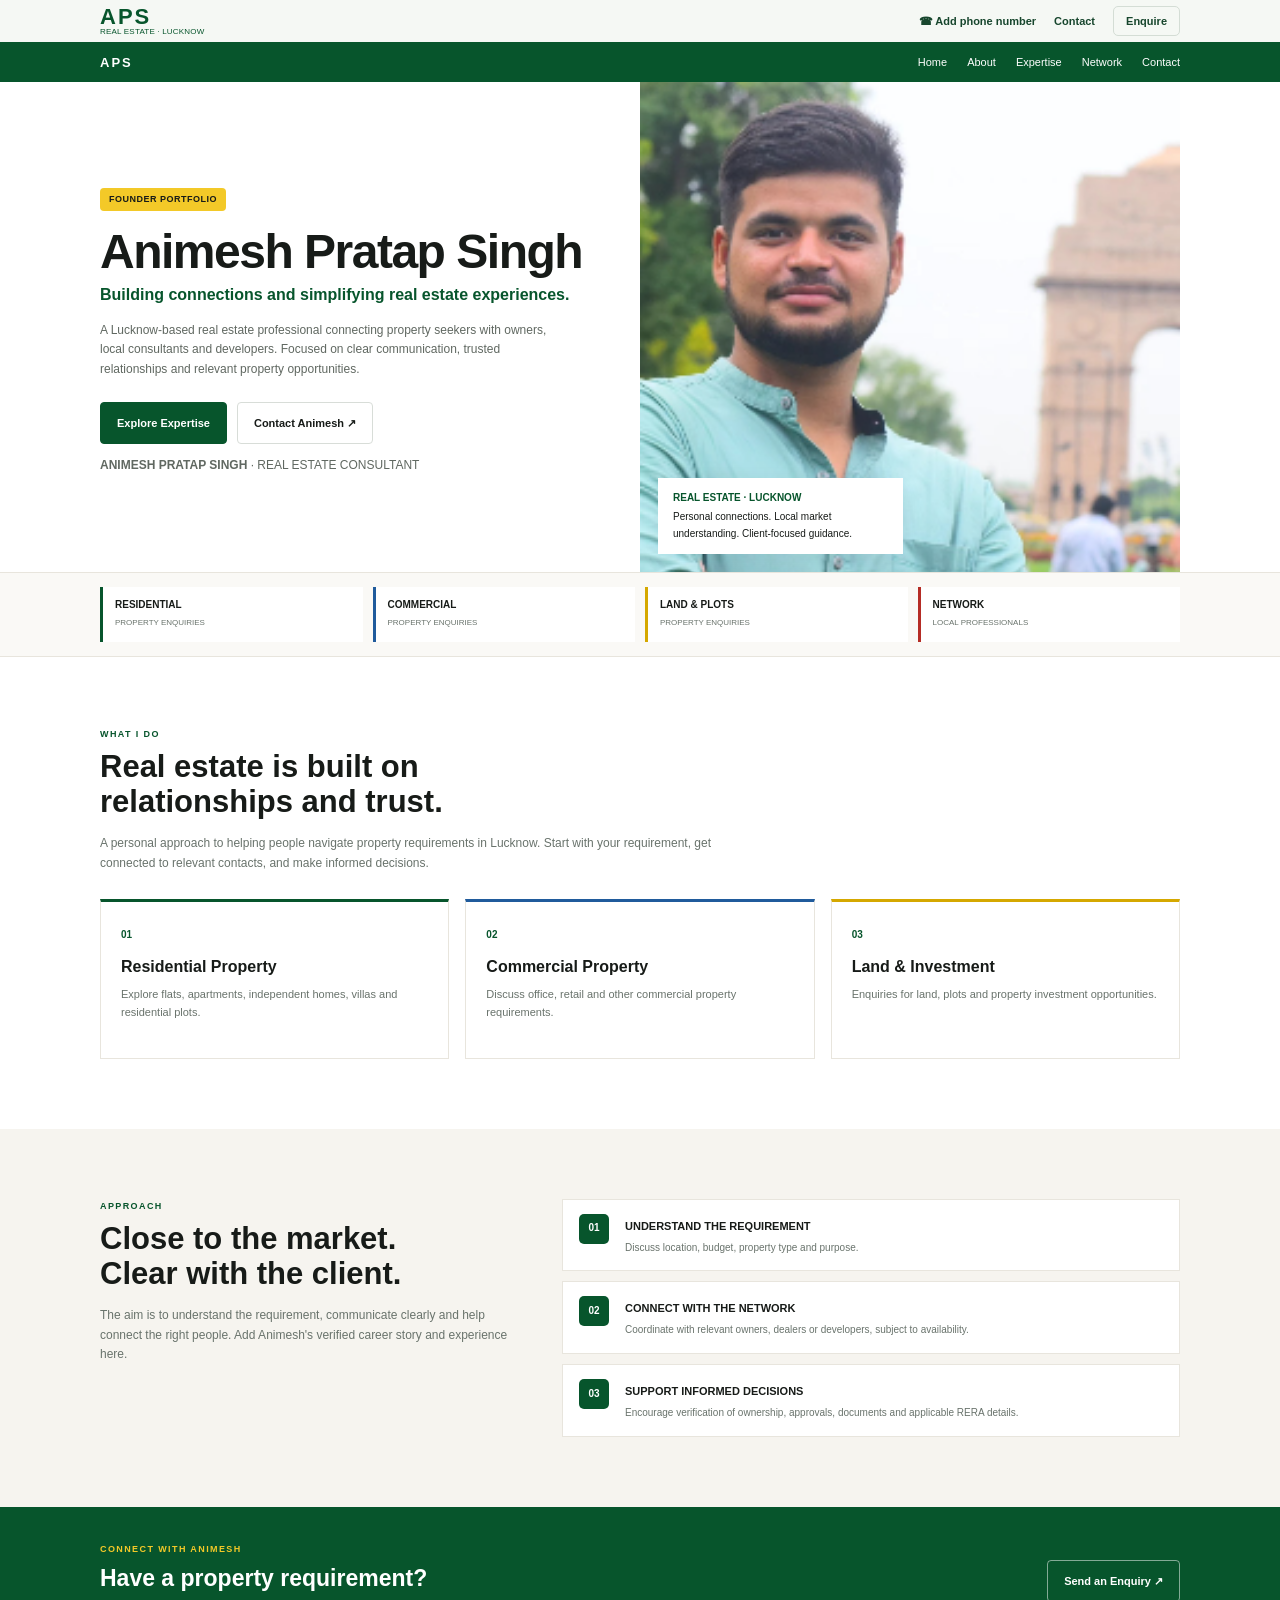
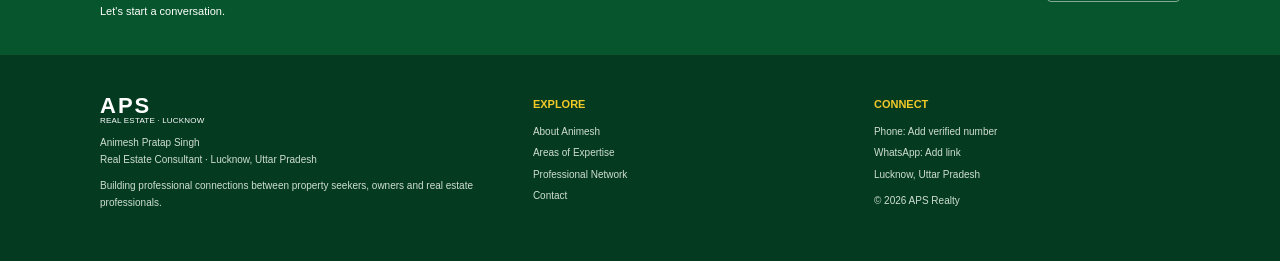
<file: APS_Realty_Reference_Style_With_Photo/APS_Realty_Portfolio_Reference_Style/index.html>
<!doctype html><html lang="en"><head><meta charset="utf-8"><meta name="viewport" content="width=device-width,initial-scale=1"><title>Index | APS Realty</title><link rel="stylesheet" href="style.css"></head><body><div class="topbar"><a class="brand" href="index.html">APS <small>REAL ESTATE · LUCKNOW</small></a><div class="toplinks"><a href="contact.html">☎ Add phone number</a><a href="contact.html">Contact</a><a class="pill" href="contact.html">Enquire</a></div></div><header class="nav"><a class="brand" href="index.html">APS</a><button class="mobile-toggle" aria-label="Open menu">☰</button><nav class="navlinks"><a href="index.html">Home</a><a href="about.html">About</a><a href="expertise.html">Expertise</a><a href="network.html">Network</a><a href="contact.html">Contact</a></nav></header><main><section class="hero"><div class="hero-copy"><span class="tag">FOUNDER PORTFOLIO</span><h1>Animesh Pratap Singh</h1><h3>Building connections and simplifying real estate experiences.</h3><p>A Lucknow-based real estate professional connecting property seekers with owners, local consultants and developers. Focused on clear communication, trusted relationships and relevant property opportunities.</p><div class="buttons"><a class="btn" href="expertise.html">Explore Expertise</a><a class="btn outline" href="contact.html">Contact Animesh ↗</a></div><p><b>ANIMESH PRATAP SINGH</b> · REAL ESTATE CONSULTANT</p></div><div class="hero-photo"><img src="assets/animesh-pratap-singh.png" alt="Animesh Pratap Singh"><div class="photo-caption"><b>REAL ESTATE · LUCKNOW</b>Personal connections. Local market understanding. Client-focused guidance.</div></div></section><div class="venture-strip"><div class="venture-inner"><div class="venture"><strong>RESIDENTIAL</strong><span>PROPERTY ENQUIRIES</span></div><div class="venture"><strong>COMMERCIAL</strong><span>PROPERTY ENQUIRIES</span></div><div class="venture"><strong>LAND & PLOTS</strong><span>PROPERTY ENQUIRIES</span></div><div class="venture"><strong>NETWORK</strong><span>LOCAL PROFESSIONALS</span></div></div></div><section class="section"><div class="inner"><div class="eyebrow">WHAT I DO</div><h2>Real estate is built on<br>relationships and trust.</h2><p class="section-intro">A personal approach to helping people navigate property requirements in Lucknow. Start with your requirement, get connected to relevant contacts, and make informed decisions.</p><div class="grid3"><article class="card"><span class="num">01</span><h3>Residential Property</h3><p>Explore flats, apartments, independent homes, villas and residential plots.</p></article><article class="card"><span class="num">02</span><h3>Commercial Property</h3><p>Discuss office, retail and other commercial property requirements.</p></article><article class="card"><span class="num">03</span><h3>Land & Investment</h3><p>Enquiries for land, plots and property investment opportunities.</p></article></div></div></section><section class="section soft"><div class="inner timeline"><div><div class="eyebrow">APPROACH</div><h2>Close to the market.<br>Clear with the client.</h2><p class="section-intro">The aim is to understand the requirement, communicate clearly and help connect the right people. Add Animesh's verified career story and experience here.</p></div><div class="steps"><div class="step"><b>01</b><div><strong>UNDERSTAND THE REQUIREMENT</strong><p>Discuss location, budget, property type and purpose.</p></div></div><div class="step"><b>02</b><div><strong>CONNECT WITH THE NETWORK</strong><p>Coordinate with relevant owners, dealers or developers, subject to availability.</p></div></div><div class="step"><b>03</b><div><strong>SUPPORT INFORMED DECISIONS</strong><p>Encourage verification of ownership, approvals, documents and applicable RERA details.</p></div></div></div></div></section><section class="cta"><div class="cta-inner"><div><div class="eyebrow" style="color:#f3c928">CONNECT WITH ANIMESH</div><h2>Have a property requirement?</h2><div style="font-size:11px">Let's start a conversation.</div></div><a class="btn" href="contact.html">Send an Enquiry ↗</a></div></section></main><footer class="footer"><div class="footer-inner"><div><div class="brand" style="color:white">APS <small>REAL ESTATE · LUCKNOW</small></div><p>Animesh Pratap Singh<br>Real Estate Consultant · Lucknow, Uttar Pradesh</p><p>Building professional connections between property seekers, owners and real estate professionals.</p></div><div><h4>EXPLORE</h4><a href="about.html">About Animesh</a><a href="expertise.html">Areas of Expertise</a><a href="network.html">Professional Network</a><a href="contact.html">Contact</a></div><div><h4>CONNECT</h4><a href="contact.html">Phone: Add verified number</a><a href="contact.html">WhatsApp: Add link</a><a href="contact.html">Lucknow, Uttar Pradesh</a><p>© <span class="year"></span> APS Realty</p></div></div></footer><script src="script.js"></script></body></html>
</file>
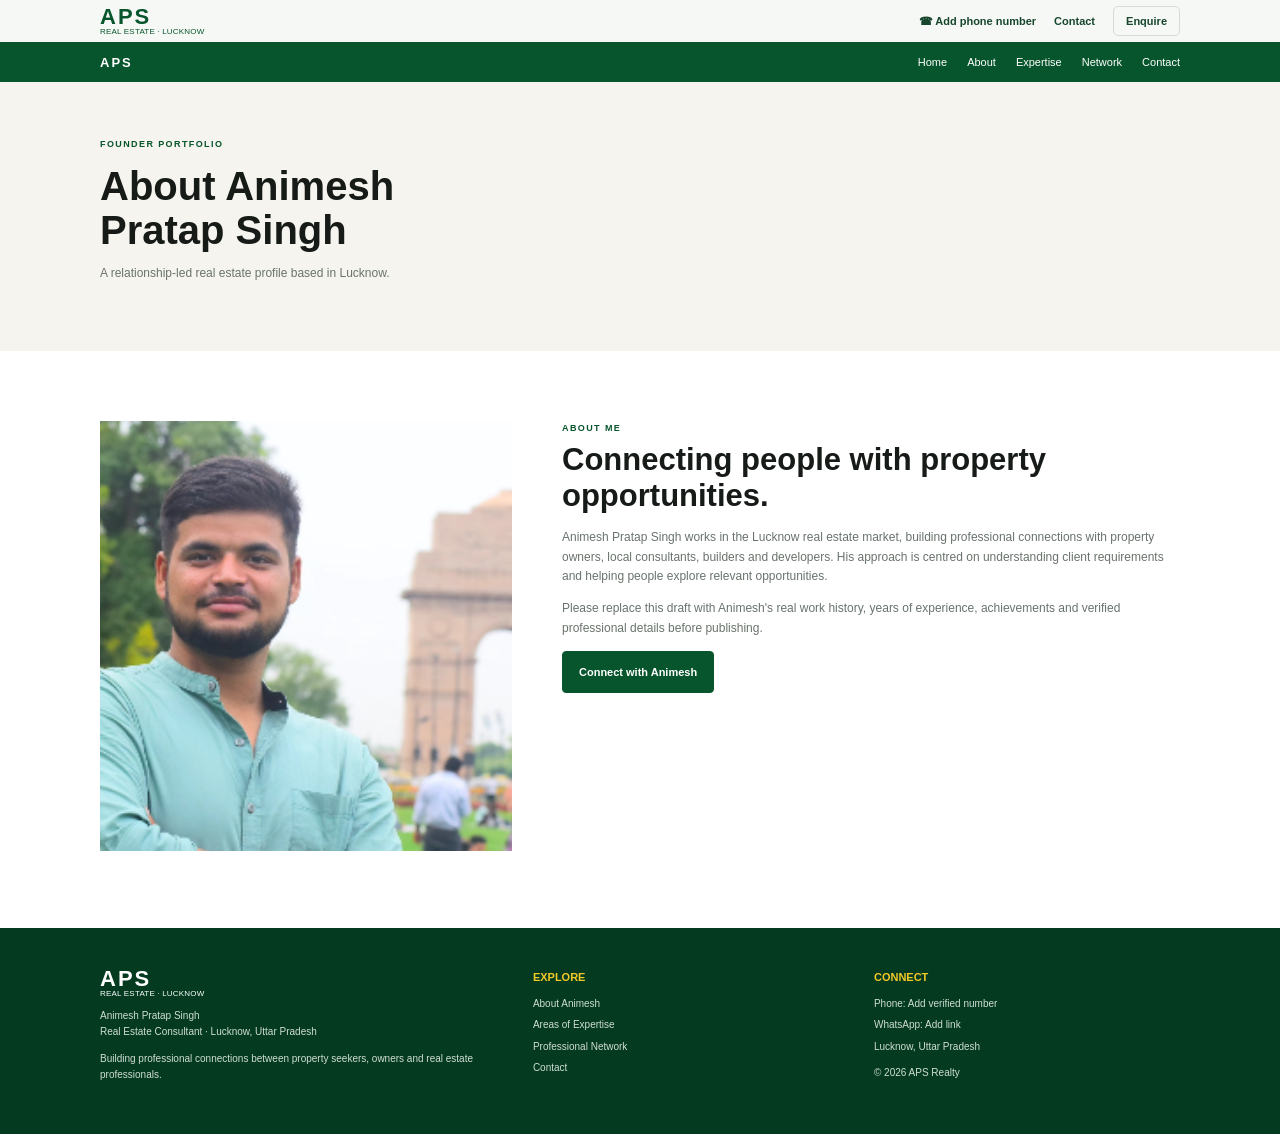
<file: APS_Realty_Reference_Style_With_Photo/APS_Realty_Portfolio_Reference_Style/about.html>
<!doctype html><html lang="en"><head><meta charset="utf-8"><meta name="viewport" content="width=device-width,initial-scale=1"><title>About | APS Realty</title><link rel="stylesheet" href="style.css"></head><body><div class="topbar"><a class="brand" href="index.html">APS <small>REAL ESTATE · LUCKNOW</small></a><div class="toplinks"><a href="contact.html">☎ Add phone number</a><a href="contact.html">Contact</a><a class="pill" href="contact.html">Enquire</a></div></div><header class="nav"><a class="brand" href="index.html">APS</a><button class="mobile-toggle" aria-label="Open menu">☰</button><nav class="navlinks"><a href="index.html">Home</a><a href="about.html">About</a><a href="expertise.html">Expertise</a><a href="network.html">Network</a><a href="contact.html">Contact</a></nav></header><main><section class="pagehead"><div class="inner"><div class="eyebrow">FOUNDER PORTFOLIO</div><h1>About Animesh<br>Pratap Singh</h1><p class="section-intro">A relationship-led real estate profile based in Lucknow.</p></div></section><section class="section"><div class="inner timeline"><div><img src="assets/animesh-pratap-singh.png" alt="Animesh Pratap Singh" style="width:100%;max-height:430px;object-fit:cover;object-position:center 20%"></div><div><div class="eyebrow">ABOUT ME</div><h2>Connecting people with property opportunities.</h2><p class="section-intro">Animesh Pratap Singh works in the Lucknow real estate market, building professional connections with property owners, local consultants, builders and developers. His approach is centred on understanding client requirements and helping people explore relevant opportunities.</p><p class="section-intro">Please replace this draft with Animesh's real work history, years of experience, achievements and verified professional details before publishing.</p><a class="btn" href="contact.html">Connect with Animesh</a></div></div></section></main><footer class="footer"><div class="footer-inner"><div><div class="brand" style="color:white">APS <small>REAL ESTATE · LUCKNOW</small></div><p>Animesh Pratap Singh<br>Real Estate Consultant · Lucknow, Uttar Pradesh</p><p>Building professional connections between property seekers, owners and real estate professionals.</p></div><div><h4>EXPLORE</h4><a href="about.html">About Animesh</a><a href="expertise.html">Areas of Expertise</a><a href="network.html">Professional Network</a><a href="contact.html">Contact</a></div><div><h4>CONNECT</h4><a href="contact.html">Phone: Add verified number</a><a href="contact.html">WhatsApp: Add link</a><a href="contact.html">Lucknow, Uttar Pradesh</a><p>© <span class="year"></span> APS Realty</p></div></div></footer><script src="script.js"></script></body></html>
</file>
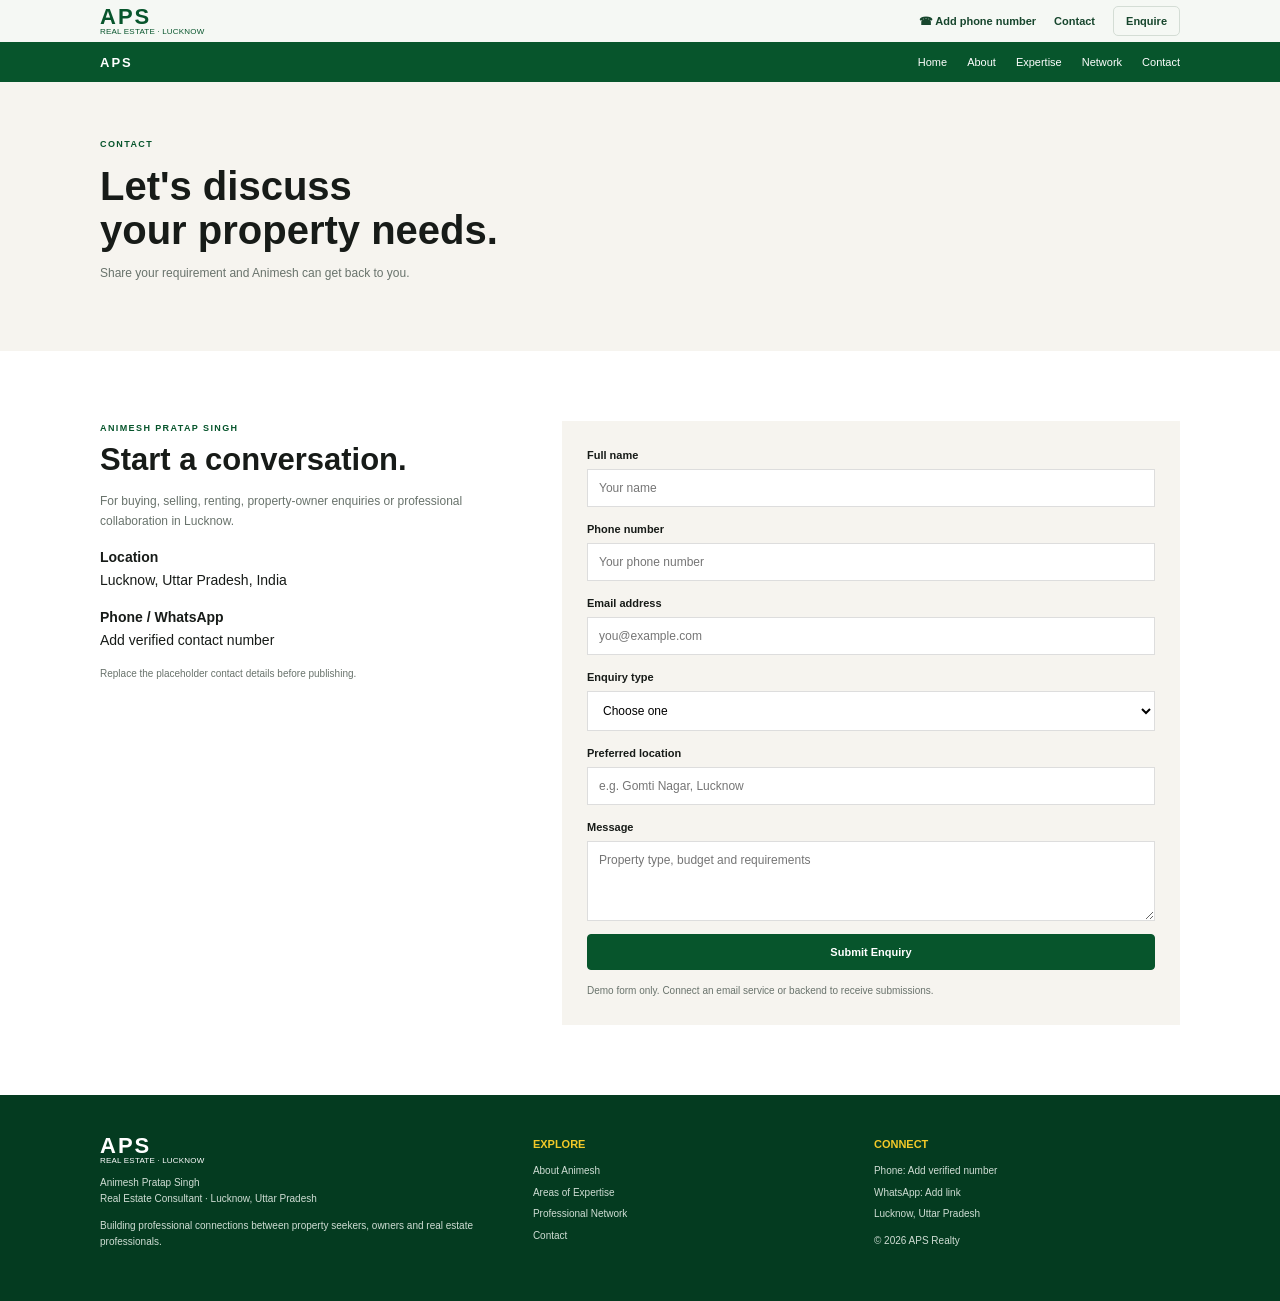
<file: APS_Realty_Reference_Style_With_Photo/APS_Realty_Portfolio_Reference_Style/contact.html>
<!doctype html><html lang="en"><head><meta charset="utf-8"><meta name="viewport" content="width=device-width,initial-scale=1"><title>Contact | APS Realty</title><link rel="stylesheet" href="style.css"></head><body><div class="topbar"><a class="brand" href="index.html">APS <small>REAL ESTATE · LUCKNOW</small></a><div class="toplinks"><a href="contact.html">☎ Add phone number</a><a href="contact.html">Contact</a><a class="pill" href="contact.html">Enquire</a></div></div><header class="nav"><a class="brand" href="index.html">APS</a><button class="mobile-toggle" aria-label="Open menu">☰</button><nav class="navlinks"><a href="index.html">Home</a><a href="about.html">About</a><a href="expertise.html">Expertise</a><a href="network.html">Network</a><a href="contact.html">Contact</a></nav></header><main><section class="pagehead"><div class="inner"><div class="eyebrow">CONTACT</div><h1>Let's discuss<br>your property needs.</h1><p class="section-intro">Share your requirement and Animesh can get back to you.</p></div></section><section class="section"><div class="inner form-wrap"><div><div class="eyebrow">ANIMESH PRATAP SINGH</div><h2>Start a conversation.</h2><p class="section-intro">For buying, selling, renting, property-owner enquiries or professional collaboration in Lucknow.</p><p><b>Location</b><br>Lucknow, Uttar Pradesh, India</p><p><b>Phone / WhatsApp</b><br>Add verified contact number</p><p class="note">Replace the placeholder contact details before publishing.</p></div><form class="form" id="enquiryForm"><label>Full name<input name="name" required placeholder="Your name"></label><label>Phone number<input name="phone" type="tel" required pattern="[0-9+() -]{8,18}" placeholder="Your phone number"></label><label>Email address<input name="email" type="email" placeholder="you@example.com"></label><label>Enquiry type<select name="type" required><option value="">Choose one</option><option>Buying a property</option><option>Selling a property</option><option>Renting a property</option><option>Property owner enquiry</option><option>Builder / dealer collaboration</option><option>Other</option></select></label><label>Preferred location<input name="location" placeholder="e.g. Gomti Nagar, Lucknow"></label><label>Message<textarea name="message" rows="4" placeholder="Property type, budget and requirements"></textarea></label><button class="btn" type="submit">Submit Enquiry</button><div class="note" id="formMessage">Demo form only. Connect an email service or backend to receive submissions.</div></form></div></section></main><footer class="footer"><div class="footer-inner"><div><div class="brand" style="color:white">APS <small>REAL ESTATE · LUCKNOW</small></div><p>Animesh Pratap Singh<br>Real Estate Consultant · Lucknow, Uttar Pradesh</p><p>Building professional connections between property seekers, owners and real estate professionals.</p></div><div><h4>EXPLORE</h4><a href="about.html">About Animesh</a><a href="expertise.html">Areas of Expertise</a><a href="network.html">Professional Network</a><a href="contact.html">Contact</a></div><div><h4>CONNECT</h4><a href="contact.html">Phone: Add verified number</a><a href="contact.html">WhatsApp: Add link</a><a href="contact.html">Lucknow, Uttar Pradesh</a><p>© <span class="year"></span> APS Realty</p></div></div></footer><script src="script.js"></script></body></html>
</file>
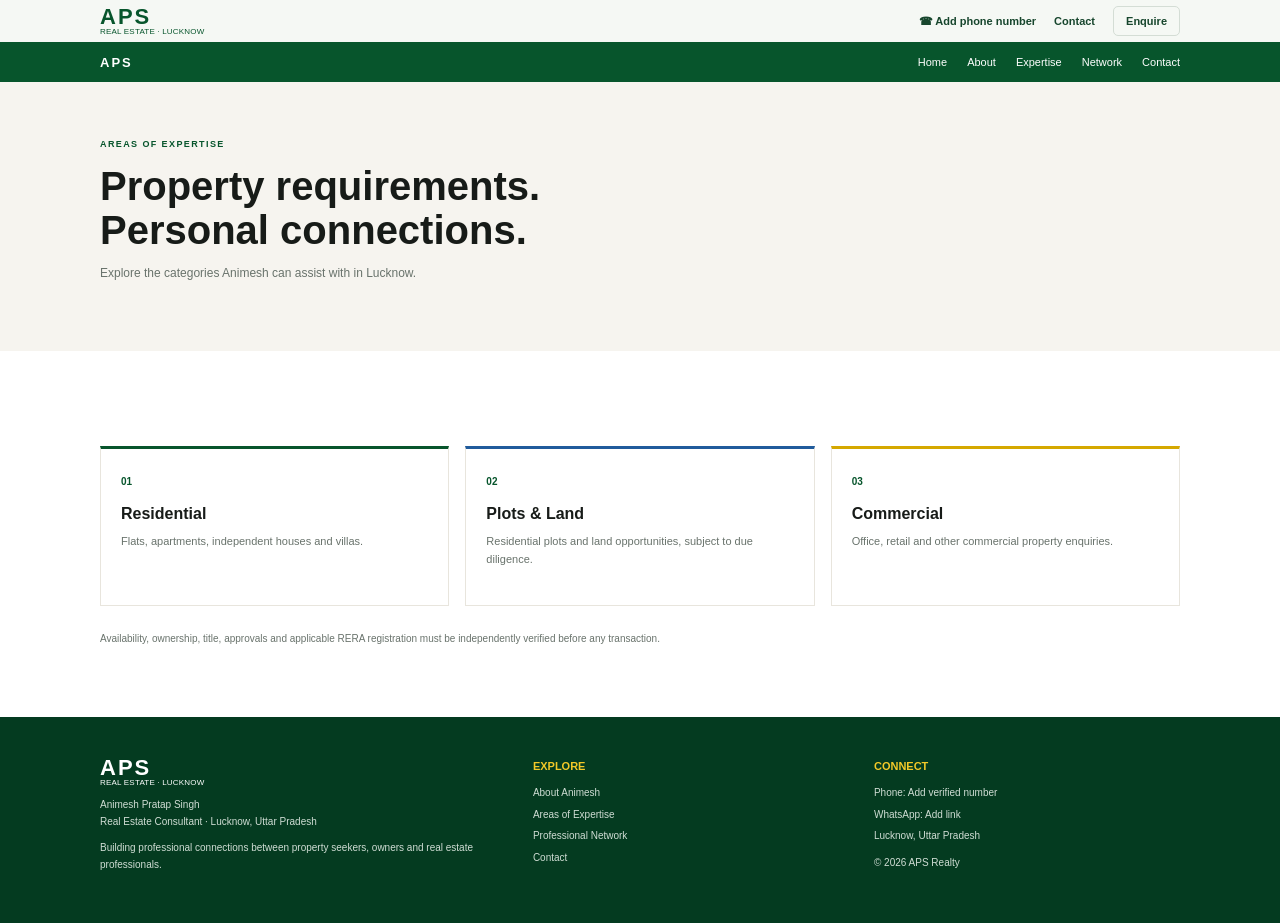
<file: APS_Realty_Reference_Style_With_Photo/APS_Realty_Portfolio_Reference_Style/expertise.html>
<!doctype html><html lang="en"><head><meta charset="utf-8"><meta name="viewport" content="width=device-width,initial-scale=1"><title>Expertise | APS Realty</title><link rel="stylesheet" href="style.css"></head><body><div class="topbar"><a class="brand" href="index.html">APS <small>REAL ESTATE · LUCKNOW</small></a><div class="toplinks"><a href="contact.html">☎ Add phone number</a><a href="contact.html">Contact</a><a class="pill" href="contact.html">Enquire</a></div></div><header class="nav"><a class="brand" href="index.html">APS</a><button class="mobile-toggle" aria-label="Open menu">☰</button><nav class="navlinks"><a href="index.html">Home</a><a href="about.html">About</a><a href="expertise.html">Expertise</a><a href="network.html">Network</a><a href="contact.html">Contact</a></nav></header><main><section class="pagehead"><div class="inner"><div class="eyebrow">AREAS OF EXPERTISE</div><h1>Property requirements.<br>Personal connections.</h1><p class="section-intro">Explore the categories Animesh can assist with in Lucknow.</p></div></section><section class="section"><div class="inner"><div class="grid3"><article class="card"><span class="num">01</span><h3>Residential</h3><p>Flats, apartments, independent houses and villas.</p></article><article class="card"><span class="num">02</span><h3>Plots & Land</h3><p>Residential plots and land opportunities, subject to due diligence.</p></article><article class="card"><span class="num">03</span><h3>Commercial</h3><p>Office, retail and other commercial property enquiries.</p></article></div><div class="note" style="margin-top:25px">Availability, ownership, title, approvals and applicable RERA registration must be independently verified before any transaction.</div></div></section></main><footer class="footer"><div class="footer-inner"><div><div class="brand" style="color:white">APS <small>REAL ESTATE · LUCKNOW</small></div><p>Animesh Pratap Singh<br>Real Estate Consultant · Lucknow, Uttar Pradesh</p><p>Building professional connections between property seekers, owners and real estate professionals.</p></div><div><h4>EXPLORE</h4><a href="about.html">About Animesh</a><a href="expertise.html">Areas of Expertise</a><a href="network.html">Professional Network</a><a href="contact.html">Contact</a></div><div><h4>CONNECT</h4><a href="contact.html">Phone: Add verified number</a><a href="contact.html">WhatsApp: Add link</a><a href="contact.html">Lucknow, Uttar Pradesh</a><p>© <span class="year"></span> APS Realty</p></div></div></footer><script src="script.js"></script></body></html>
</file>
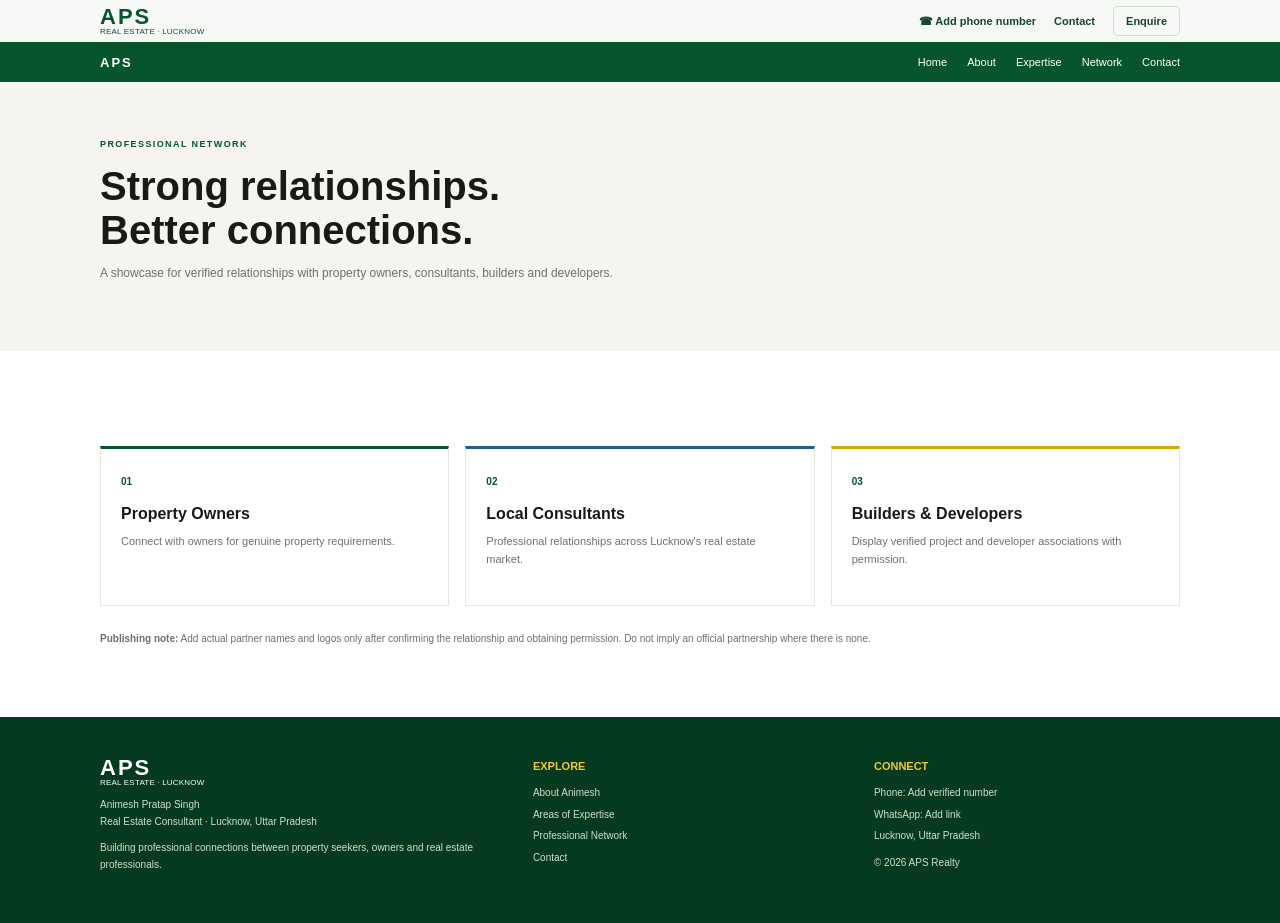
<file: APS_Realty_Reference_Style_With_Photo/APS_Realty_Portfolio_Reference_Style/network.html>
<!doctype html><html lang="en"><head><meta charset="utf-8"><meta name="viewport" content="width=device-width,initial-scale=1"><title>Network | APS Realty</title><link rel="stylesheet" href="style.css"></head><body><div class="topbar"><a class="brand" href="index.html">APS <small>REAL ESTATE · LUCKNOW</small></a><div class="toplinks"><a href="contact.html">☎ Add phone number</a><a href="contact.html">Contact</a><a class="pill" href="contact.html">Enquire</a></div></div><header class="nav"><a class="brand" href="index.html">APS</a><button class="mobile-toggle" aria-label="Open menu">☰</button><nav class="navlinks"><a href="index.html">Home</a><a href="about.html">About</a><a href="expertise.html">Expertise</a><a href="network.html">Network</a><a href="contact.html">Contact</a></nav></header><main><section class="pagehead"><div class="inner"><div class="eyebrow">PROFESSIONAL NETWORK</div><h1>Strong relationships.<br>Better connections.</h1><p class="section-intro">A showcase for verified relationships with property owners, consultants, builders and developers.</p></div></section><section class="section"><div class="inner"><div class="grid3"><article class="card"><span class="num">01</span><h3>Property Owners</h3><p>Connect with owners for genuine property requirements.</p></article><article class="card"><span class="num">02</span><h3>Local Consultants</h3><p>Professional relationships across Lucknow's real estate market.</p></article><article class="card"><span class="num">03</span><h3>Builders & Developers</h3><p>Display verified project and developer associations with permission.</p></article></div><div class="note" style="margin-top:25px"><b>Publishing note:</b> Add actual partner names and logos only after confirming the relationship and obtaining permission. Do not imply an official partnership where there is none.</div></div></section></main><footer class="footer"><div class="footer-inner"><div><div class="brand" style="color:white">APS <small>REAL ESTATE · LUCKNOW</small></div><p>Animesh Pratap Singh<br>Real Estate Consultant · Lucknow, Uttar Pradesh</p><p>Building professional connections between property seekers, owners and real estate professionals.</p></div><div><h4>EXPLORE</h4><a href="about.html">About Animesh</a><a href="expertise.html">Areas of Expertise</a><a href="network.html">Professional Network</a><a href="contact.html">Contact</a></div><div><h4>CONNECT</h4><a href="contact.html">Phone: Add verified number</a><a href="contact.html">WhatsApp: Add link</a><a href="contact.html">Lucknow, Uttar Pradesh</a><p>© <span class="year"></span> APS Realty</p></div></div></footer><script src="script.js"></script></body></html>
</file>
<file: APS_Realty_Reference_Style_With_Photo/APS_Realty_Portfolio_Reference_Style/style.css>
*{box-sizing:border-box} :root{--green:#07552c;--deep:#043b20;--yellow:#f3c928;--ink:#171b18;--muted:#69736c;--cream:#f6f4ef;--line:#e8e5dd}body{margin:0;font-family:Arial,Helvetica,sans-serif;color:var(--ink);background:#fff;font-size:14px;line-height:1.65}a{color:inherit;text-decoration:none}.topbar{height:42px;padding:0 max(5%,calc((100% - 1080px)/2));display:flex;align-items:center;justify-content:space-between;background:#f5f8f4;font-size:11px;color:#17462d}.brand{font-weight:900;letter-spacing:2px;font-size:22px;color:var(--green);line-height:1}.brand small{display:block;font-size:8px;letter-spacing:.2px;font-weight:500}.toplinks{display:flex;gap:18px;align-items:center}.toplinks a{font-weight:600}.toplinks .pill{padding:5px 12px;border:1px solid #d4ddd5;border-radius:5px}.nav{height:40px;background:var(--green);color:white;padding:0 max(5%,calc((100% - 1080px)/2));display:flex;align-items:center;justify-content:space-between}.nav .brand{color:white;font-size:13px}.navlinks{display:flex;gap:20px;font-size:11px}.navlinks a:hover{color:var(--yellow)}.hero{max-width:1080px;margin:auto;display:grid;grid-template-columns:1fr 1fr;min-height:430px}.hero-copy{padding:65px 50px 45px 0;align-self:center}.tag{display:inline-block;background:var(--yellow);font-size:9px;font-weight:800;padding:4px 9px;border-radius:4px;letter-spacing:.5px}.hero h1{font-size:48px;line-height:1.06;margin:16px 0 7px;letter-spacing:-1.5px}.hero h3{font-size:16px;color:var(--green);line-height:1.3;margin:0 0 15px}.hero p{font-size:12px;color:#606861;max-width:460px}.buttons{display:flex;gap:10px;margin-top:22px}.btn{display:inline-block;background:var(--green);color:#fff;padding:11px 16px;border-radius:4px;font-size:11px;font-weight:700;border:1px solid var(--green)}.btn.outline{background:white;color:var(--ink);border-color:#d8ddd8}.hero-photo{position:relative;min-height:430px;background:#e9ece7;display:flex;justify-content:center;overflow:hidden}.hero-photo img{height:100%;max-height:490px;width:100%;object-fit:cover;object-position:center 24%}.photo-caption{position:absolute;bottom:18px;left:18px;background:#fff;padding:12px 15px;max-width:245px;box-shadow:0 5px 20px #0001;font-size:10px}.photo-caption b{display:block;color:var(--green);margin-bottom:3px}.venture-strip{background:#faf9f6;border-top:1px solid var(--line);border-bottom:1px solid var(--line);padding:14px 0}.venture-inner{max-width:1080px;margin:auto;display:grid;grid-template-columns:repeat(4,1fr);gap:10px}.venture{background:white;border-left:3px solid var(--green);padding:10px 12px;font-size:10px;min-height:55px}.venture:nth-child(2){border-color:#205b9c}.venture:nth-child(3){border-color:#d5a800}.venture:nth-child(4){border-color:#b52c25}.venture strong{display:block}.venture span{font-size:8px;color:var(--muted)}.section{padding:70px 20px}.inner{max-width:1080px;margin:auto}.section.soft{background:var(--cream)}.eyebrow{font-size:9px;color:var(--green);font-weight:800;letter-spacing:1.4px}.section h2{font-size:31px;line-height:1.15;margin:7px 0 14px}.section-intro{max-width:650px;color:var(--muted);font-size:12px}.grid3{display:grid;grid-template-columns:repeat(3,1fr);gap:16px;margin-top:25px}.card{background:#fff;border:1px solid var(--line);padding:20px;min-height:160px;border-top:3px solid var(--green)}.card:nth-child(2){border-top-color:#205b9c}.card:nth-child(3){border-top-color:#d5a800}.card .num{font-size:10px;color:var(--green);font-weight:800}.card h3{font-size:16px;margin:9px 0 5px}.card p{font-size:11px;color:var(--muted);margin:0}.timeline{display:grid;grid-template-columns:.8fr 1.2fr;gap:50px;align-items:start}.steps{display:grid;gap:10px}.step{border:1px solid var(--line);padding:14px 16px;display:grid;grid-template-columns:34px 1fr;gap:12px;background:#fff}.step b{background:var(--green);color:#fff;border-radius:5px;width:30px;height:30px;display:grid;place-items:center;font-size:10px}.step strong{font-size:11px}.step p{font-size:10px;color:var(--muted);margin:3px 0 0}.cta{background:var(--green);color:white;padding:35px 20px}.cta-inner{max-width:1080px;margin:auto;display:flex;justify-content:space-between;align-items:center;gap:25px}.cta h2{font-size:23px;margin:4px 0}.cta .btn{background:transparent;border-color:#ffffff80}.footer{background:var(--deep);color:#e6eee8;padding:40px 20px}.footer-inner{max-width:1080px;margin:auto;display:grid;grid-template-columns:1.3fr 1fr 1fr;gap:35px}.footer h4{font-size:11px;color:var(--yellow);margin:0 0 10px}.footer p,.footer a{font-size:10px;color:#d0ddd4}.footer a{display:block;margin:5px 0}.pagehead{background:var(--cream);padding:55px 20px}.pagehead .inner{max-width:1080px}.pagehead h1{font-size:40px;line-height:1.1;margin:12px 0}.form-wrap{display:grid;grid-template-columns:.8fr 1.2fr;gap:50px}.form{background:var(--cream);padding:25px;display:grid;gap:13px}.form label{font-size:11px;font-weight:700}.form input,.form select,.form textarea{display:block;width:100%;margin-top:5px;padding:11px;border:1px solid #ddd;background:white;font:12px Arial}.note{font-size:10px;color:var(--muted)}.mobile-toggle{display:none}@media(max-width:700px){.topbar{padding:0 15px}.toplinks a:not(.pill){display:none}.nav{padding:0 15px}.mobile-toggle{display:block;background:none;color:white;border:0;font-size:20px}.navlinks{display:none;position:absolute;top:82px;left:0;right:0;background:var(--green);padding:18px;z-index:9;flex-direction:column}.navlinks.show{display:flex}.hero{grid-template-columns:1fr}.hero-copy{padding:45px 22px 30px}.hero h1{font-size:40px}.hero-photo{min-height:370px}.venture-inner{grid-template-columns:1fr 1fr;padding:0 12px}.section{padding:48px 18px}.grid3{grid-template-columns:1fr}.timeline,.form-wrap{grid-template-columns:1fr;gap:25px}.cta-inner{align-items:flex-start;flex-direction:column}.footer-inner{grid-template-columns:1fr 1fr}.footer-inner>div:first-child{grid-column:1/-1}}
</file>
